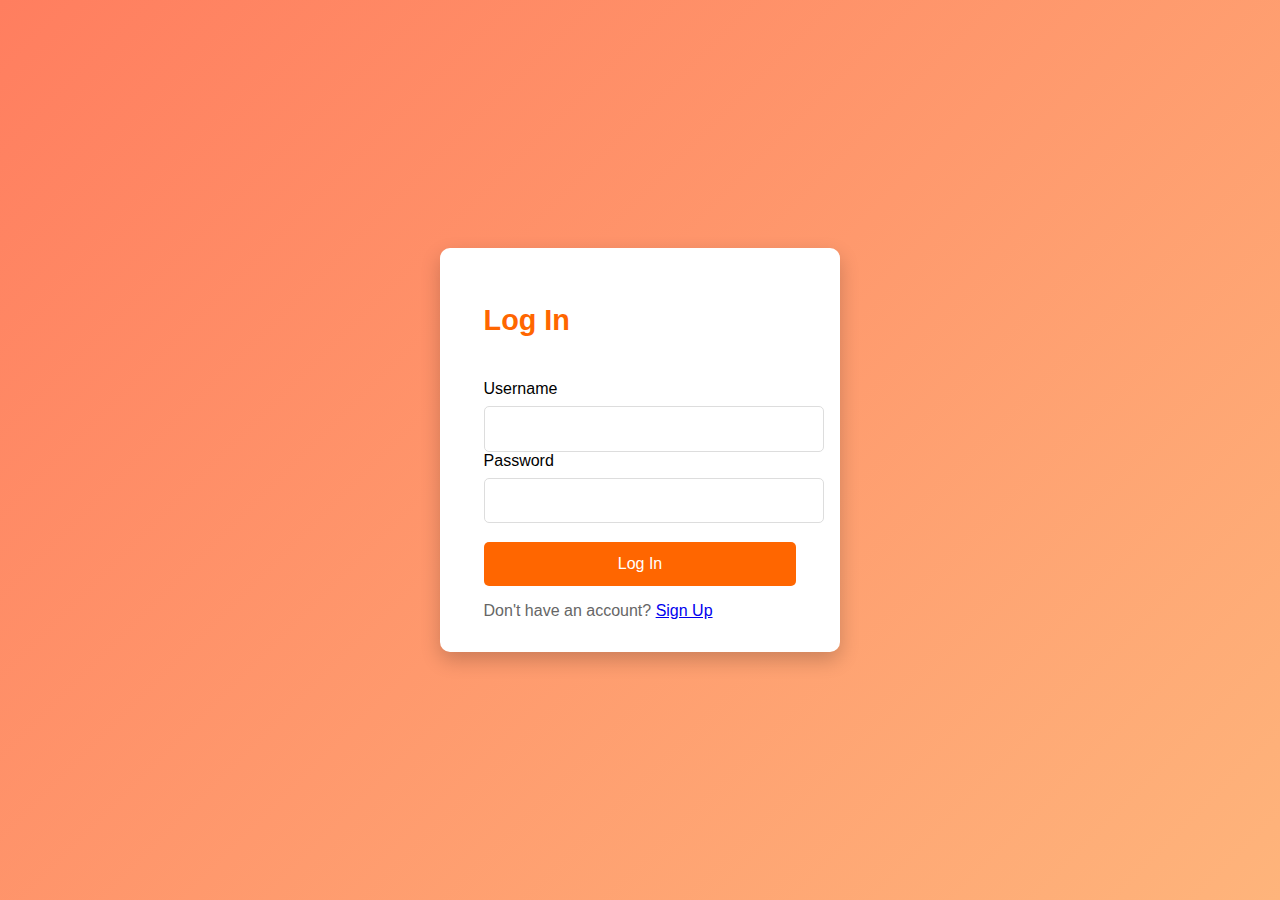
<file: index.html>
<!DOCTYPE html>
<html lang="en">
<head>
    <meta charset="UTF-8">
    <meta name="viewport" content="width=device-width, initial-scale=1.0">
    <title>Log In & Sign Up</title>
    <style>
        body {
            display: flex;
            justify-content: center;
            align-items: center;
            height: 100vh;
            margin: 0;
            font-family: Arial, sans-serif;
            background: linear-gradient(135deg, #ff7e5f, #feb47b);
        }

        .form-container {
            background-color: #fff;
            width: 100%;
            max-width: 400px;
            padding: 2em;
            border-radius: 10px;
            box-shadow: 0 8px 20px rgba(0, 0, 0, 0.2);
            position: relative;
            box-sizing: border-box;
            display: flex;
            flex-direction: column;
            align-items: center;
            justify-content: center;
        }

        .form-container h2 {
            color: #ff6600;
            margin-bottom: 1.5em;
            font-size: 1.8em;
        }

        .form-group input,
        .form-group select {
            width: 100%;
            padding: 0.8em;
            border: 1px solid #ddd;
            border-radius: 5px;
            font-size: 1em;
            color: #333;
            transition: border-color 0.3s;
            margin-top: 0.5em;
        }

        .signup-btn {
            width: 100%;
            padding: 0.8em;
            background-color: #ff6600;
            color: #fff;
            border: none;
            border-radius: 5px;
            font-size: 1em;
            cursor: pointer;
            transition: background-color 0.3s;
            margin-top: 1.2em;
        }

        .toggle-link {
            margin-top: 1em;
            color: #666;
        }

        .hidden {
            display: none;
        }

        .error-message {
            color: red;
            font-size: 0.9em;
            margin-top: -10px;
            margin-bottom: 10px;
        }

        .terms-policy {
            margin-top: 1em;
            font-size: 0.9em;
            color: #333;
        }

        .terms-policy a {
            color: #ff6600;
            text-decoration: none;
            font-weight: bold;
        }

        .terms-policy a:hover {
            text-decoration: underline;
        }

        @media (max-width: 480px) {
            .form-container {
                padding: 1.5em;
                margin: 0 10px;
            }

            .form-container h2 {
                font-size: 1.5em;
            }
        }

    </style>
</head>
<body>
    <div class="form-container">
        <!-- Log In Form -->
        <form id="loginForm" class="form-section" onsubmit="handleLogIn(event)">
            <h2>Log In</h2>
            <div class="form-group">
                <label for="login-username">Username</label>
                <input type="text" id="login-username" name="username" required>
            </div>
            <div class="form-group">
                <label for="login-password">Password</label>
                <input type="password" id="login-password" name="password" required>
            </div>
            <div id="login-error" class="error-message hidden">Please fill in both Username and Password!</div>
            <button type="submit" class="signup-btn">Log In</button>
            <div class="toggle-link">
                Don't have an account? <a href="#" onclick="toggleForm()">Sign Up</a>
            </div>
        </form>

        <!-- Sign Up Form -->
        <form id="signupForm" class="form-section hidden" onsubmit="handleSignUp(event)">
            <h2>Sign Up</h2>
            <div class="form-group">
                <label for="first-name">First Name</label>
                <input type="text" id="first-name" name="first-name" required>
            </div>
            <div class="form-group">
                <label for="last-name">Last Name</label>
                <input type="text" id="last-name" name="last-name" required>
            </div>
            <div class="form-group">
                <label for="course">Course</label>
                <select id="course" name="course" required>
                    <option value="" disabled selected>Select your course</option>
                    <option value="Bachelor of Science in Information Technology">Bachelor of Science in Information Technology</option>
                    <option value="Bachelor of Science in Education">Bachelor of Science in Education</option>
                    <option value="Bachelor of Science in Business Administration">Bachelor of Science in Business Administration</option>
                </select>
            </div>
            <div class="form-group">
                <label for="year-level">Year Level</label>
                <select id="year-level" name="year-level" required>
                    <option value="" disabled selected>Select your year level</option>
                    <option value="1st Year">1st Year</option>
                    <option value="2nd Year">2nd Year</option>
                    <option value="3rd Year">3rd Year</option>
                    <option value="4th Year">4th Year</option>
                </select>
            </div>
            <div class="form-group">
                <label for="age">Age</label>
                <input type="number" id="age" name="age" required>
            </div>
            <div class="form-group">
                <label for="role">Role</label>
                <select id="role" name="role" required>
                    <option value="" disabled selected>Select your role</option>
                    <option value="Student">Student</option>
                    <option value="Faculty">Faculty</option>
                </select>
            </div>
            <div class="form-group">
                <label for="signup-password">Password</label>
                <input type="password" id="signup-password" name="password" required>
            </div>
            <div class="form-group">
                <label for="confirm-password">Confirm Password</label>
                <input type="password" id="confirm-password" name="confirm-password" required>
            </div>
            <div id="password-error" class="error-message hidden">Passwords do not match!</div>
            <button type="submit" class="signup-btn">Sign Up</button>
            <div class="toggle-link">
                Already have an account? <a href="#" onclick="toggleForm()">Log In</a>
            </div>

            <!-- Terms and Policy Section -->
            <div class="terms-policy">
                By signing up, you agree to our <a href="#" onclick="alert('Terms and Policy for Northern Bukidnon State College Side Quest')">Terms and Policy</a>.
                This platform connects part-time workers, job seekers, and employers in Manolo Fortich, providing a web-based space to complete digital tasks such as creating PowerPoint templates, fixing codes, and more.
            </div>
        </form>
    </div>

    <script>
        function toggleForm() {
            const loginForm = document.getElementById('loginForm');
            const signupForm = document.getElementById('signupForm');
            loginForm.classList.toggle('hidden');
            signupForm.classList.toggle('hidden');
        }

        function handleSignUp(event) {
            event.preventDefault();

            const password = document.getElementById('signup-password').value;
            const confirmPassword = document.getElementById('confirm-password').value;
            const passwordError = document.getElementById('password-error');
            const role = document.getElementById('role').value;

            if (password !== confirmPassword) {
                passwordError.classList.remove('hidden');
                return;
            }

            passwordError.classList.add('hidden');

            // Redirect based on role
            if (role === 'Faculty') {
                alert('Sign Up Successful! Redirecting to Faculty page.');
                window.location.href = 'faculty.html';
            } else {
                alert('Sign Up Successful!');
                window.location.href = 'home.html';
            }
        }

        function handleLogIn(event) {
            event.preventDefault();

            const username = document.getElementById('login-username').value.trim();
            const password = document.getElementById('login-password').value.trim();
            const loginError = document.getElementById('login-error');

            if (!username || !password) {
                loginError.classList.remove('hidden');
                return;
            }

            loginError.classList.add('hidden');

            // Redirect or handle successful login
            alert('Log In Successful!');
            window.location.href = 'home.html';
        }
    </script>
</body>
</html>
</file>
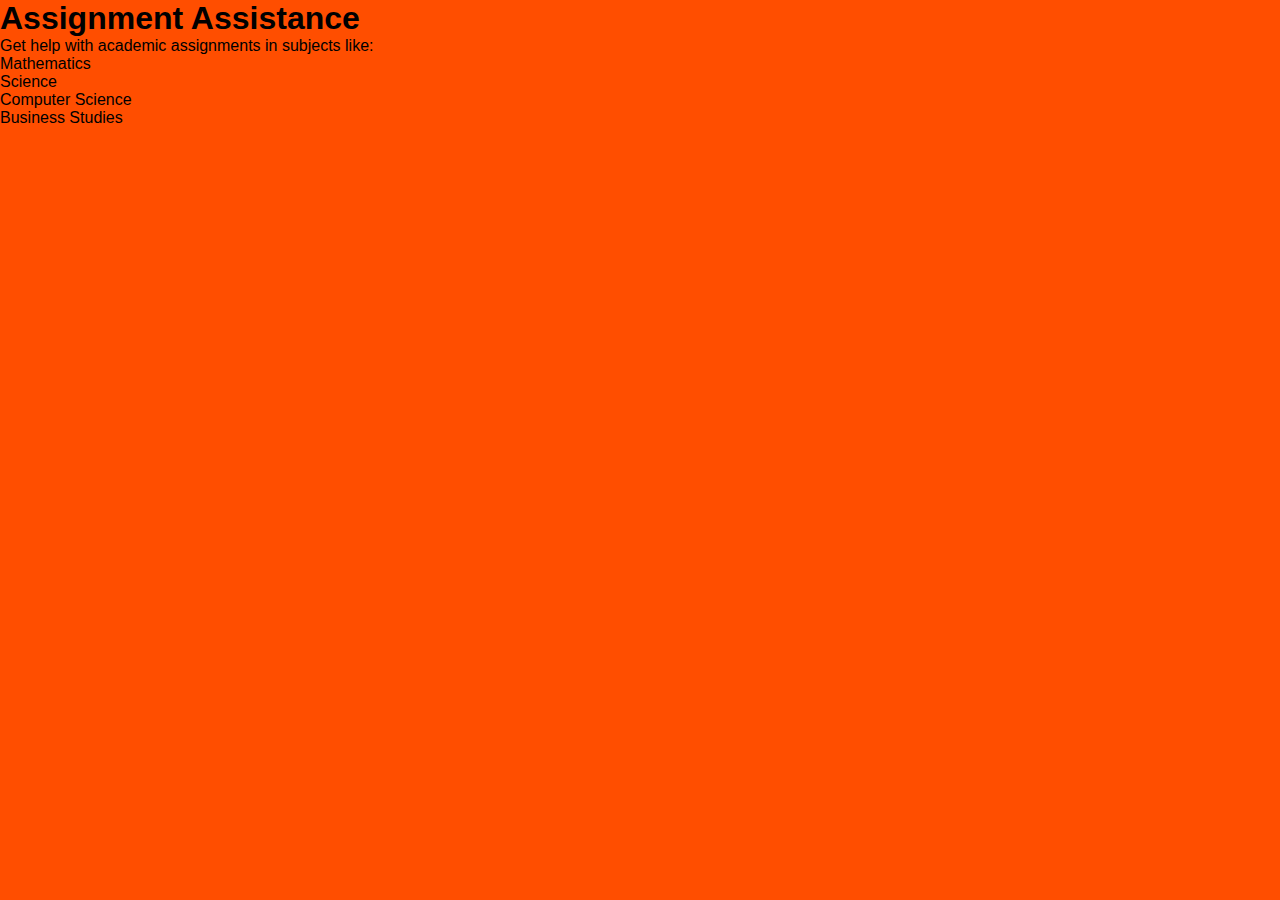
<file: assignment.html>
<!DOCTYPE html>
<html lang="en">
<head>
    <meta charset="UTF-8">
    <meta name="viewport" content="width=device-width, initial-scale=1.0">
    <title>Assignment Assistance - Side Quest</title>
    <link rel="stylesheet" href="style.css">
</head>
<body class="Abody">
    <h1 class="Ah1">Assignment Assistance</h1>
    <p class="Ap">Get help with academic assignments in subjects like:</p>
    <ul class="Aul">
        <li class="Ali">Mathematics</li>
        <li>Science</li>
        <li>Computer Science</li>
        <li>Business Studies</li>
    </ul>
</body>

</html>
</file>
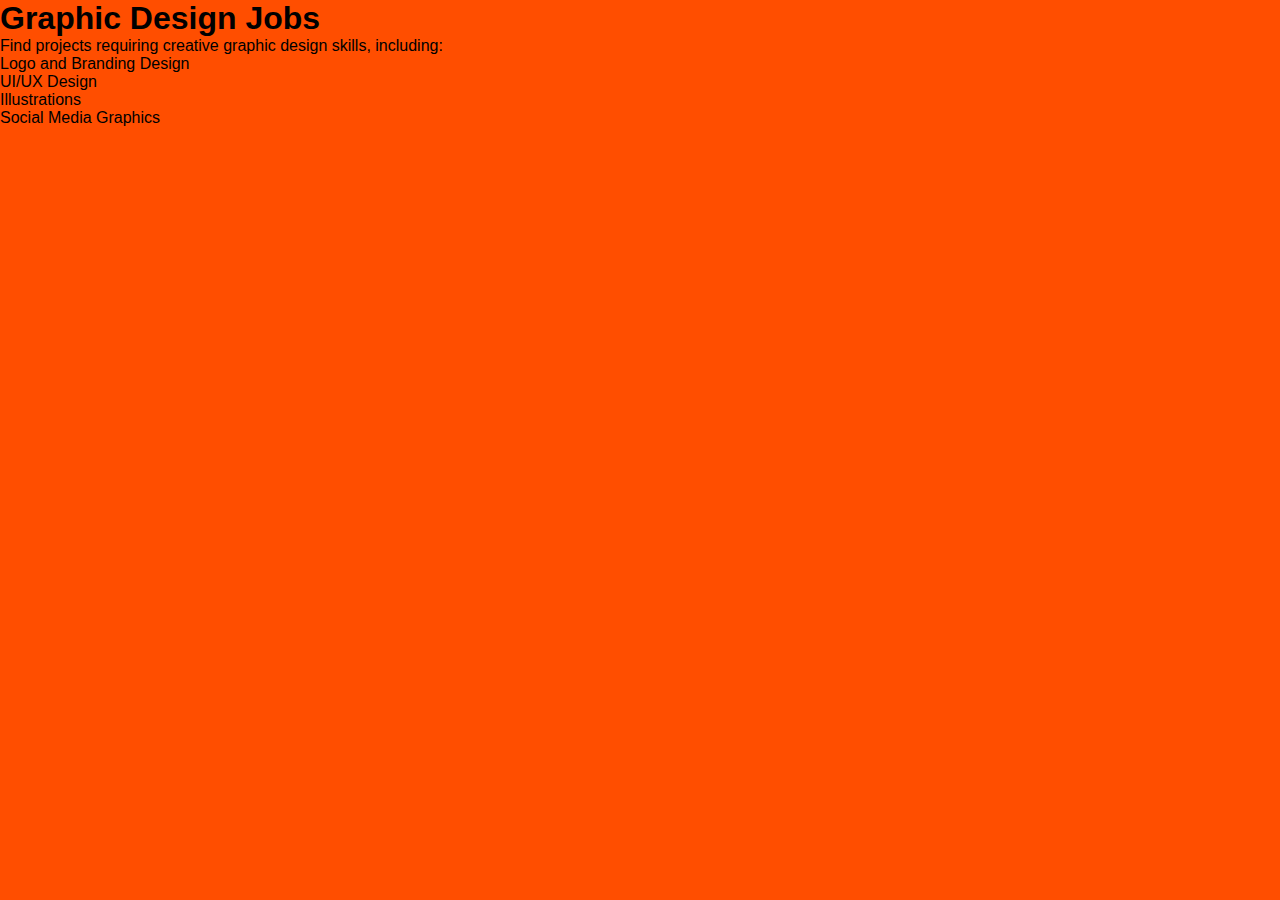
<file: GraphicDesign.html>
<!DOCTYPE html>
<html lang="en">
<head>
    <meta charset="UTF-8">
    <meta name="viewport" content="width=device-width, initial-scale=1.0">
    <title>Graphic Design Jobs - Side Quest</title>
    <link rel="stylesheet" href="style.css">
</head>
<body class="Gbody">
    <h1 class="Gh1">Graphic Design Jobs</h1>
    <p class="Gp">Find projects requiring creative graphic design skills, including:</p>
    <ul class="Gul">
        <li class="Gli">Logo and Branding Design</li>
        <li>UI/UX Design</li>
        <li>Illustrations</li>
        <li>Social Media Graphics</li>
    </ul>
</body>
</html>
</file>
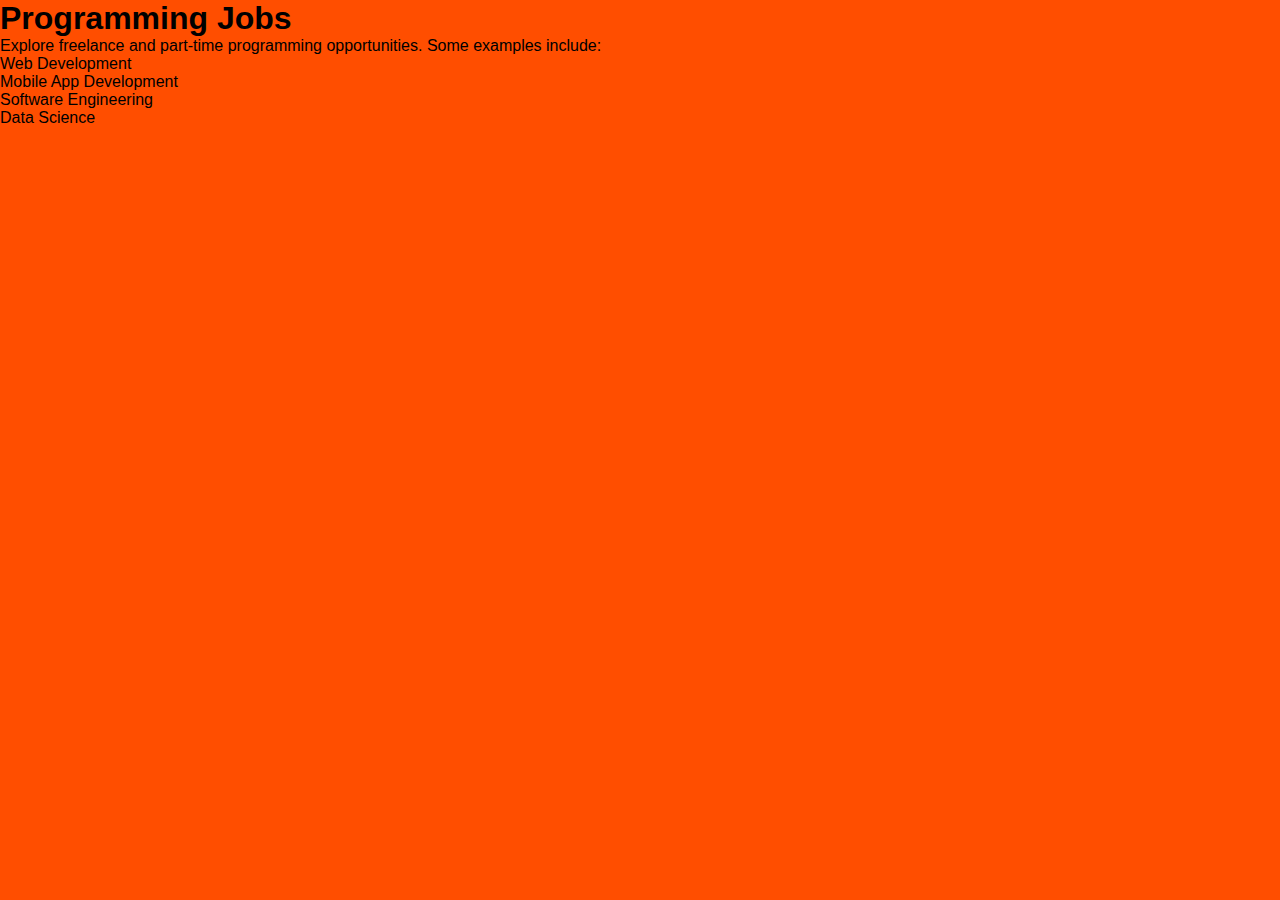
<file: programming.html>
<!DOCTYPE html>
<html lang="en">
<head>
    <meta charset="UTF-8">
    <meta name="viewport" content="width=device-width, initial-scale=1.0">
    <title>Programming Jobs - Side Quest</title>
    <link rel="stylesheet" href="style.css">
</head>
<body class="Pbody">
    <h1 class="Ph1">Programming Jobs</h1>
    <p class="Pp">Explore freelance and part-time programming opportunities. Some examples include:</p>
    <ul class="Pul">
        <li class="Pli">Web Development</li>
        <li>Mobile App Development</li>
        <li>Software Engineering</li>
        <li>Data Science</li>
    </ul>
</body>
</html>
</file>
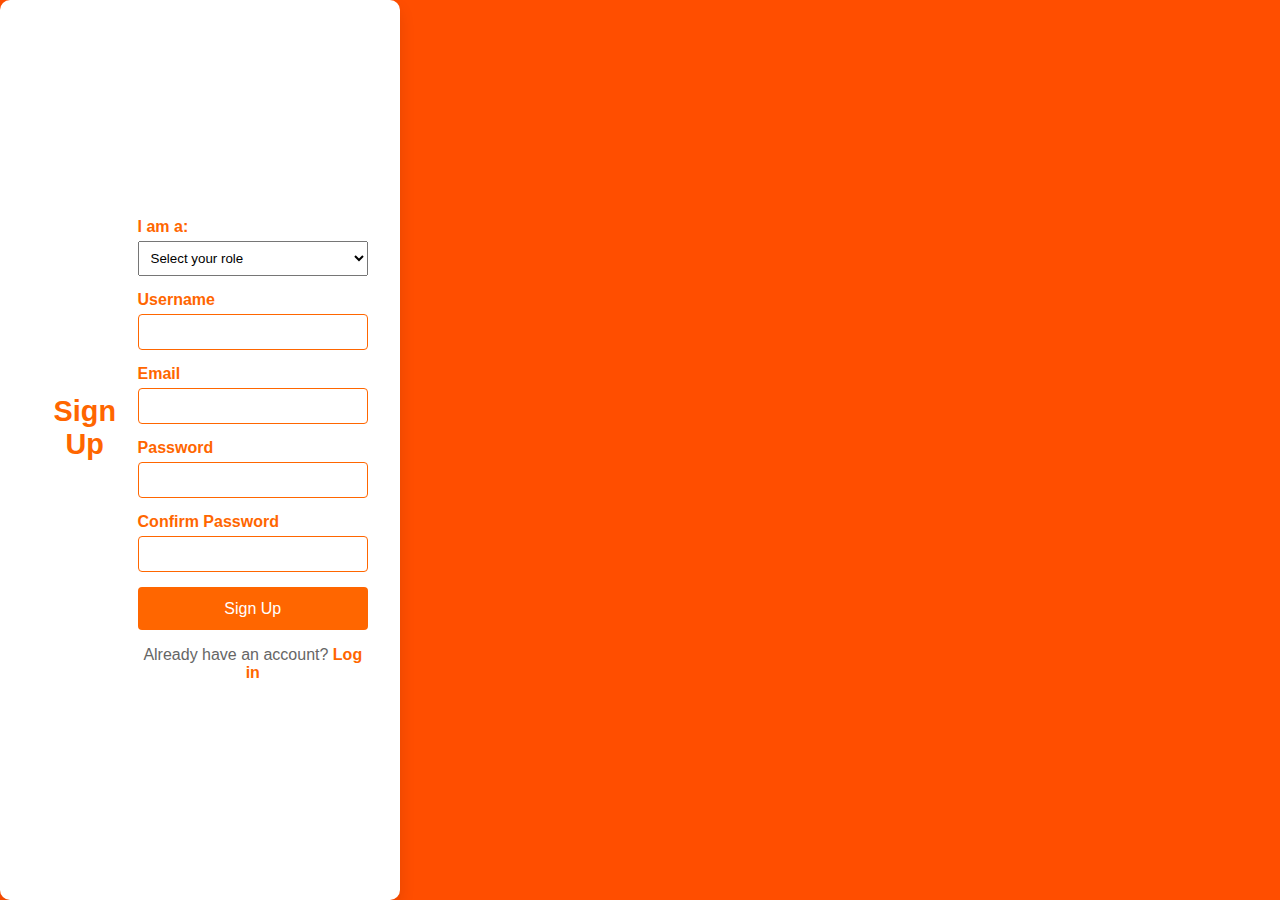
<file: signup.html>
<!DOCTYPE html>
<html lang="en">
<head>
    <meta charset="UTF-8">
    <meta name="viewport" content="width=device-width, initial-scale=1.0">
    <title>Sign Up</title>
    <link rel="stylesheet" href="style.css">
    <style>
        .form-group {
            margin-bottom: 15px;
        }
        .form-group label {
            display: block;
            margin-bottom: 5px;
        }
        .form-group select, .form-group input {
            width: 100%;
            padding: 8px;
            box-sizing: border-box;
        }
    </style>
</head>
<body>

    <div class="signup-container">
        <h2>Sign Up</h2>
        <form id="signupForm" onsubmit="handleSignUp(event)">
            <div class="form-group">
                <label for="role">I am a:</label>
                <select id="role" name="role" required>
                    <option value="" disabled selected>Select your role</option>
                    <option value="Student">Student</option>
                    <option value="Faculty">Faculty</option>
                </select>
            </div>
            <div class="form-group">
                <label for="username">Username</label>
                <input type="text" id="username" name="username" required>
            </div>
            <div class="form-group">
                <label for="email">Email</label>
                <input type="email" id="email" name="email" required>
            </div>
            <div class="form-group">
                <label for="password">Password</label>
                <input type="password" id="password" name="password" required>
            </div>
            <div class="form-group">
                <label for="confirm-password">Confirm Password</label>
                <input type="password" id="confirm-password" name="confirm-password" required>
            </div>
            <button type="submit" class="signup-btn">Sign Up</button>
            <div class="login-link">
                Already have an account? <a href="login.html">Log in</a>
            </div>
        </form>
    </div>

    <script>
        // Handle form submission
        function handleSignUp(event) {
            event.preventDefault(); // Prevent form submission
            
            // Get selected role
            const role = document.getElementById('role').value;

            if (!role) {
                alert('Please select your role before signing up.');
                return;
            }

            // Redirect based on role
            if (role === 'Student') {
                window.location.href = 'home.html'; // Redirect to student homepage
            } else if (role === 'Faculty') {
                window.location.href = 'faculty.html'; // Redirect to faculty homepage
            }
        }
    </script>

</body>
</html>
</file>
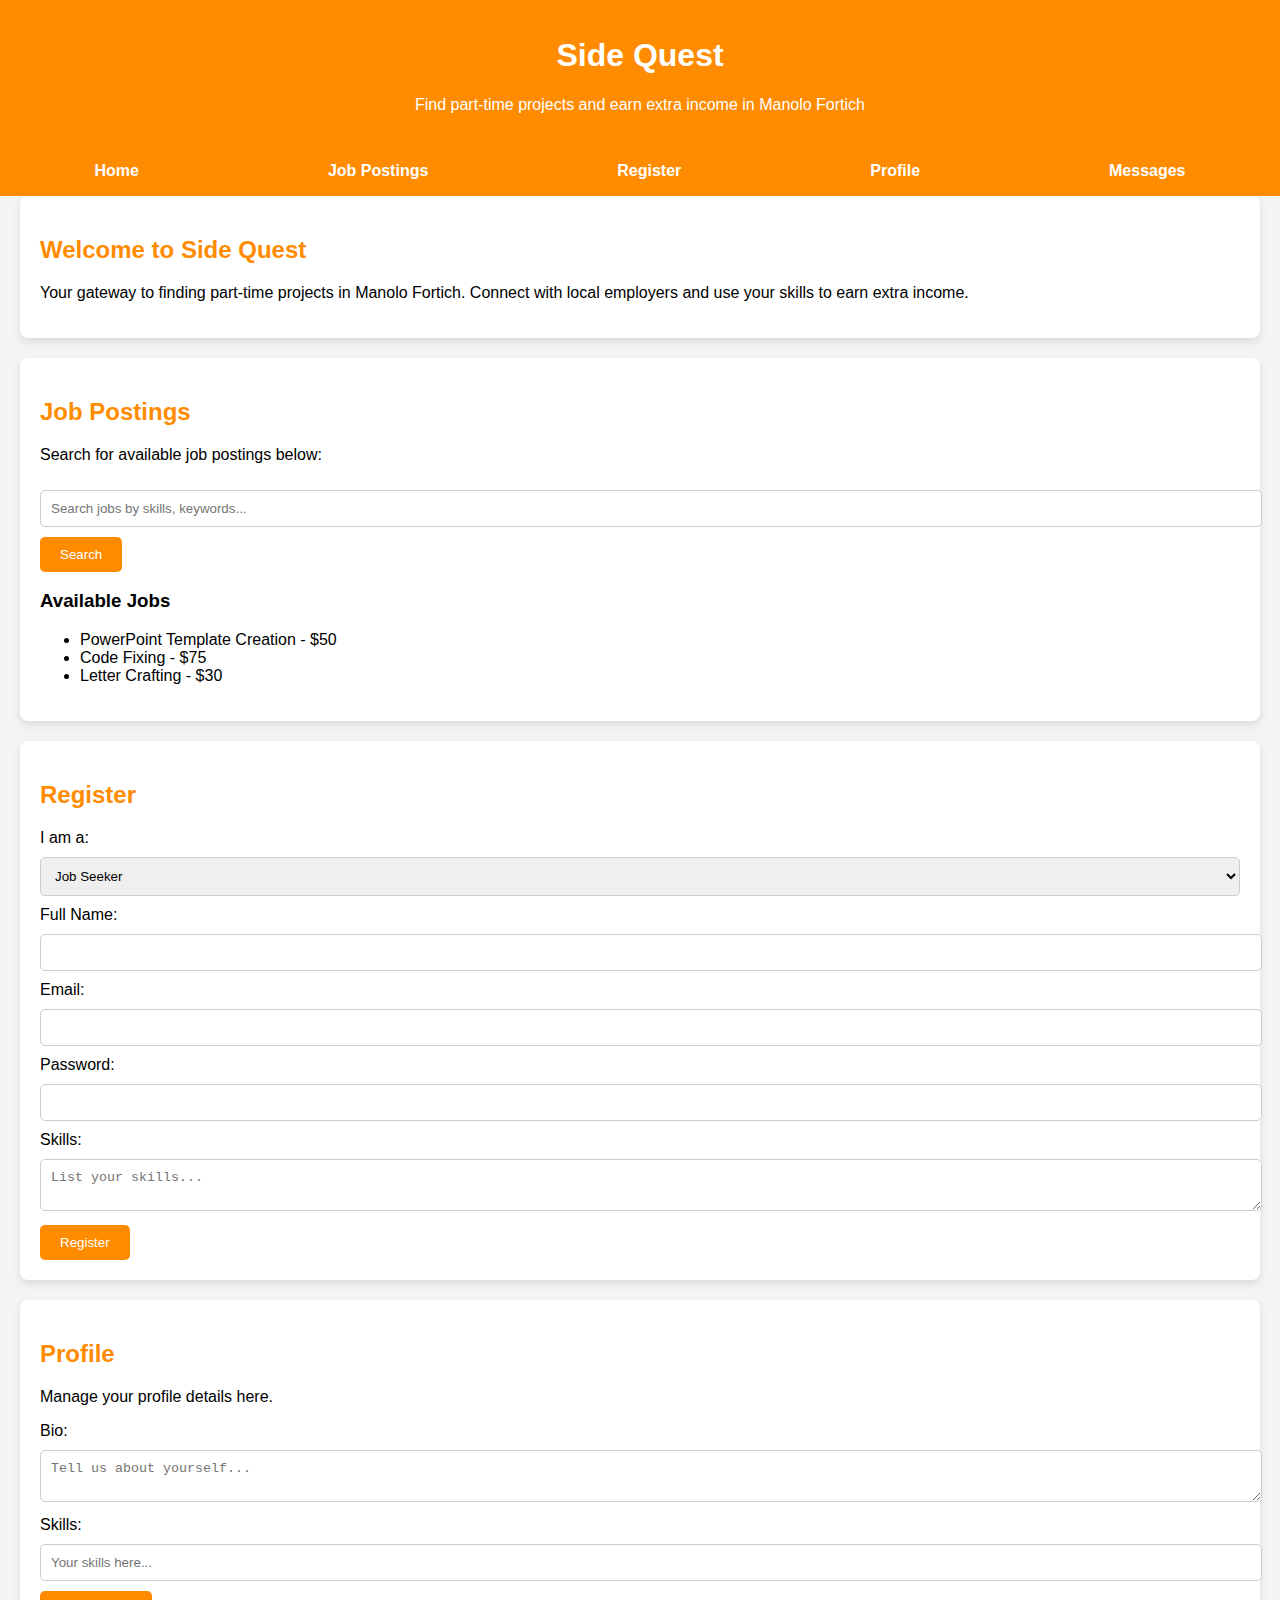
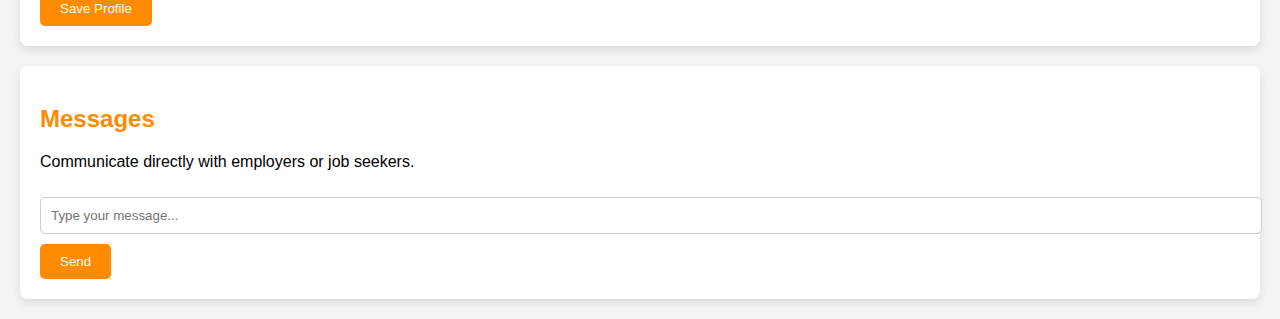
<file: signup1.html>
<!DOCTYPE html>
<html lang="en">
<head>
    <meta charset="UTF-8">
    <meta name="viewport" content="width=device-width, initial-scale=1.0">
    <title>Side Quest Platform</title>
    <style>
        /* Basic styling for the orange theme */
        body {
            font-family: Arial, sans-serif;
            background-color: #f4f4f4;
            margin: 0;
            padding: 0;
        }
        
        header {
            background-color: #FF8C00;
            color: white;
            padding: 1rem;
            text-align: center;
        }
        
        nav {
            display: flex;
            justify-content: space-around;
            background-color: #FF8C00;
            padding: 1rem 0;
        }
        
        nav a {
            color: white;
            text-decoration: none;
            font-weight: bold;
        }

        .container {
            max-width: 1200px;
            margin: 0 auto;
            padding: 20px;
        }

        .section {
            background: white;
            padding: 20px;
            margin-bottom: 20px;
            border-radius: 8px;
            box-shadow: 0 4px 8px rgba(0, 0, 0, 0.1);
        }

        h2 {
            color: #FF8C00;
        }

        .button {
            background-color: #FF8C00;
            color: white;
            padding: 10px 20px;
            border: none;
            cursor: pointer;
            border-radius: 5px;
        }

        .button:hover {
            background-color: #e67e00;
        }

        input, textarea, select {
            width: 100%;
            padding: 10px;
            margin: 10px 0;
            border: 1px solid #ccc;
            border-radius: 5px;
        }

    </style>
</head>
<body>

    <!-- Header -->
    <header>
        <h1>Side Quest</h1>
        <p>Find part-time projects and earn extra income in Manolo Fortich</p>
    </header>

    <!-- Navigation -->
    <nav>
        <a href="#home">Home</a>
        <a href="#job-postings">Job Postings</a>
        <a href="#register">Register</a>
        <a href="#profile">Profile</a>
        <a href="#messages">Messages</a>
    </nav>

    <!-- Home Section -->
    <section id="home" class="container section">
        <h2>Welcome to Side Quest</h2>
        <p>Your gateway to finding part-time projects in Manolo Fortich. Connect with local employers and use your skills to earn extra income.</p>
    </section>

    <!-- Job Postings Section -->
    <section id="job-postings" class="container section">
        <h2>Job Postings</h2>
        <div>
            <p>Search for available job postings below:</p>
            <input type="text" placeholder="Search jobs by skills, keywords..." />
            <button class="button">Search</button>
        </div>
        <div>
            <h3>Available Jobs</h3>
            <ul>
                <li>PowerPoint Template Creation - $50</li>
                <li>Code Fixing - $75</li>
                <li>Letter Crafting - $30</li>
            </ul>
        </div>
    </section>

    <!-- Register Section -->
    <section id="register" class="container section">
        <h2>Register</h2>
        <form>
            <label for="role">I am a:</label>
            <select id="role" name="role">
                <option value="job-seeker">Job Seeker</option>
                <option value="employer">Employer</option>
            </select>
            <label for="name">Full Name:</label>
            <input type="text" id="name" name="name" required>
            
            <label for="email">Email:</label>
            <input type="email" id="email" name="email" required>

            <label for="password">Password:</label>
            <input type="password" id="password" name="password" required>

            <label for="skills">Skills:</label>
            <textarea id="skills" name="skills" placeholder="List your skills..."></textarea>
            
            <button type="submit" class="button">Register</button>
        </form>
    </section>

    <!-- Profile Section -->
    <section id="profile" class="container section">
        <h2>Profile</h2>
        <p>Manage your profile details here.</p>
        <form>
            <label for="profile-bio">Bio:</label>
            <textarea id="profile-bio" name="profile-bio" placeholder="Tell us about yourself..."></textarea>

            <label for="profile-skills">Skills:</label>
            <input type="text" id="profile-skills" name="profile-skills" placeholder="Your skills here...">

            <button type="submit" class="button">Save Profile</button>
        </form>
    </section>

    <!-- Messages Section -->
    <section id="messages" class="container section">
        <h2>Messages</h2>
        <p>Communicate directly with employers or job seekers.</p>
        <div>
            <input type="text" placeholder="Type your message...">
            <button class="button">Send</button>
        </div>
    </section>

</body>
</html>
</file>
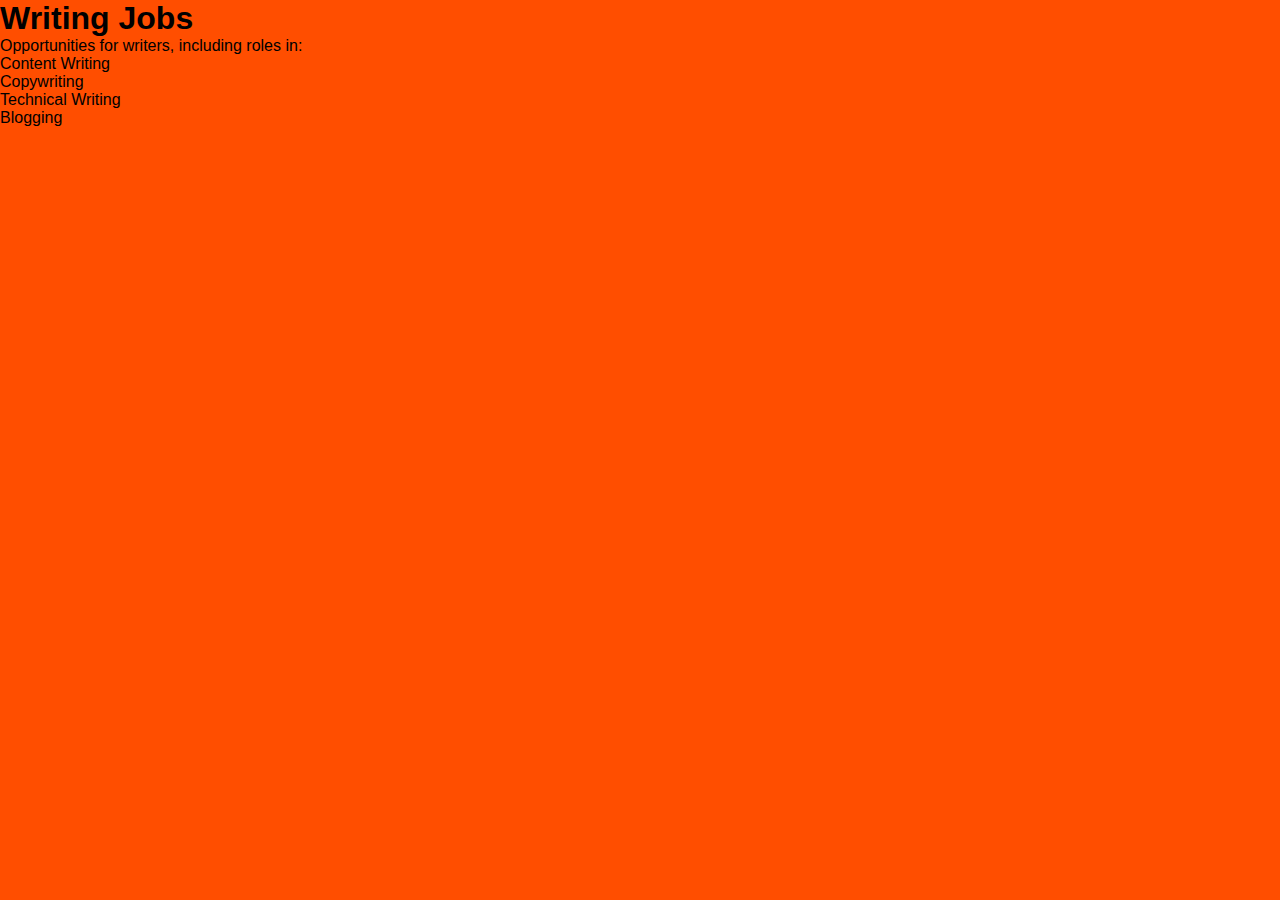
<file: Writing.html>
<!DOCTYPE html>
<html lang="en">
<head>
    <meta charset="UTF-8">
    <meta name="viewport" content="width=device-width, initial-scale=1.0">
    <title>Writing Jobs - Side Quest</title>
    <link rel="stylesheet" href="style.css">
</head>
<body class="Wbody">
    <h1 class="Wh1">Writing Jobs</h1>
    <p class="Wp">Opportunities for writers, including roles in:</p>
    <ul class="Wul">
        <li class="Wli">Content Writing</li>
        <li>Copywriting</li>
        <li>Technical Writing</li>
        <li>Blogging</li>
    </ul>
</body>
</html>
</file>
<file: style.css>
.box {
    position: fixed;
    width: 100%;
    height: 100px;
    background: linear-gradient(to right, rgb(236, 159, 5), rgb(255, 78, 0));
    color: rgb(255, 255, 255);
    display: flex;                
    align-items: center;
    padding: 0 10px;
    border: solid 1px black;
    z-index: 1000;
}

#searchbar{ 
    width: 300px;
    padding: 5px;                 
    font-size: 16px;
    border-radius: 5px;
    border: none;
    padding: 6px;
    font-size: 12px;
    background-image: url(https://tse2.mm.bing.net/th?id=OIP.iGWCX9X7dPCTs4YhIGA0qwHaIA&pid=Api&P=0&h=220);
    background-repeat: no-repeat;
    background-position: right;
    background-size: 10px;
}

h1{
    display: flex;                
    align-items: center;          
    gap: 10px;  
}

#dp {
    margin-left: auto;           
    max-width: 100%;              
    height: 30px;
}

body{
    background-color: rgb(255, 78, 0);
}

.cover_area{
    background-color:transparent;
    min-height: 400px;
    width: 800px;
    margin: auto;
}

.cover_page{
    background-color:transparent;
    text-align: center;
    color: white;
}

#prof_pic{
    width: 150px;
    margin-top: 170px; 
    border-radius: 50%;
    border: solid 2px black;
}

#name{
    font-size: 30px;
}

.buttons{
    display: flex;             /* Enable flexbox */
    justify-content: center;   /* Center buttons horizontally */
    gap: 20px; 
    background-color: black;
}

.menu_buttons{
    width: 100px;
    color: white;
    padding: 10px;
    text-align: center;
    border-radius: 5px;        /* Rounded corners for buttons */
    cursor: pointer;
}

.menu_buttons:hover{
    background-color: rgba(255, 255, 255, 0.2); /* Light hover effect */
    transform: scale(1.02);
}

.left_container, .center_container{
    margin-top: 160px;
    padding: 20px;
}

.left_container {
    display: flex;
    flex-direction: column; 
    width: 250px;
    padding: 10px;
    background-color: rgb(255, 255, 255,0.2);
    box-shadow: 0 2px 5px rgba(0, 0, 0, 0.1);
    border: solid 1px white;
}

.job_type {
    display: flex;
    align-items: center;
    gap: 15px;
    padding: 10px;
    transition: background-color 0.3s ease, transform 0.2s ease;
}

.job_type:hover {
    background-color: rgba(255, 255, 255, 0.2);
    transform: scale(1.02);
}

.job_type img {
    width: 40px;
    height: 40px; 
    object-fit: cover; 
}

.job_type span {
    font-size: 14px; 
    font-weight: bold;
}

.center_container{
    min-height: 400px;
    flex: 2.5;
    padding: 5px;
    padding-top: 0px;
}

textarea{
    width: 100%;
    border: none;
    font-family: tahoma;
    font-size: 14px;
    height: 100px;
    resize: none;
    margin-bottom: 10px;
}

#post_button{
    background: linear-gradient(to right, rgb(236, 159, 5), rgb(255, 78, 0));
    color: white;
    border:solid 1px white;
    padding: 4px;
    font-size: 14px;
    border-radius: 2px;
    width: 75px;
    margin-left: auto;
}

#post_button:hover{
    background-color: rgba(255, 255, 255, 0.9);
    transform: scale(1.02);
}

.post_box{
    background-color: rgb(255, 255, 255);
    border: solid thin #aaa;
    padding: 10px;
    display: flex;
    flex-direction: column;
    gap: 10px;
}

#post_bar {
    background-color: rgb(255, 255, 255,0.2);
    box-shadow: 0 2px 5px rgba(0, 0, 0, 0.1);
    border:solid 1px white;
    padding: 10px;
    display: flex;
    align-self: center;
}

#post_content{
    padding: 4px;
    font-size: 13px;
    flex: 1;
    display: flex;
    flex-direction: column;
}

#post_bar img{
    width: 40px;
    height: 40px; 
    object-fit: cover;
    border-radius: 50%;
    object-fit: cover;
    margin-right: 10px;
}

#post_name{
    font-weight: bold;
    color: white;
    margin-right: 10px;
}

/* sign up page */


* {
    margin: 0;
    padding: 0;
    box-sizing: border-box;
    font-family: Arial, sans-serif;
    
}

/* Background */
.signup-container {
    background-color: #fffaf0;
    display: flex;
    justify-content: center;
    align-items: center;
    height: 100vh;
    color: #333;
}

/* Container */
.signup-container {
    background: #fff;
    width: 400px;
    padding: 2em;
    border-radius: 10px;
    box-shadow: 0 8px 16px rgba(0, 0, 0, 0.1);
}

/* Header */
.signup-container h2 {
    color: #ff6600;
    text-align: center;
    margin-bottom: 1.5em;
    font-size: 1.8em;
}

/* Form fields */
.form-group {
    margin-bottom: 1.2em;
}

.form-group label {
    display: block;
    margin-bottom: 0.4em;
    color: #ff6600;
    font-weight: bold;
}

.form-group input {
    width: 100%;
    padding: 0.8em;
    border: 1px solid #ff6600;
    border-radius: 4px;
    font-size: 1em;
    color: #333;
}

/* Submit button */
.signup-btn {
    width: 100%;
    padding: 0.8em;
    background-color: #ff6600;
    color: #fff;
    border: none;
    border-radius: 4px;
    font-size: 1em;
    cursor: pointer;
    transition: 0.3s ease;
}

.signup-btn:hover {
    background-color: #e65c00;
}

/* Link text */
.login-link {
    text-align: center;
    margin-top: 1em;
    color: #666;
}

.login-link a {
    color: #ff6600;
    text-decoration: none;
    font-weight: bold;
}

.login-link a:hover {
    text-decoration: underline;
}

nav {
    position: fixed;
    top: 100px;
    width: 100%;
    display: flex;
    justify-content: center;
    background-color: black; /* Set the background color to black */
    padding: 15px 20px; /* Add padding inside nav */
    z-index: 999;
}

nav ul {
    list-style-type: none;
    display: flex;
    margin: 0;
    padding: 0;
}

nav li {
    display: inline-block;
    margin-right: 20px;
}

nav a {
    color: white;
    text-decoration: none;
    font-weight: bold;
    padding: 10px 15px; /* Add padding inside links */
    transition: background-color 0.3s, color 0.3s;
    text-align: center;
    border-radius: 4px; /* Optional: rounded corners on hover */
}

nav a:hover {
    background-color: rgba(255, 255, 255, 0.7); /* White with opacity 0.7 */
    color: black; /* Change text color on hover for contrast */
}

.accept-btn {
    background-color: #4CAF50; /* Green color for accept */
    color: white;
    border: none;
    padding: 8px 12px;
    border-radius: 5px;
    cursor: pointer;
    margin-top: 10px;
    font-size: 13px;
    transition: background-color 0.3s;
}

.accept-btn:hover {
    background-color: #45a049; /* Darker green on hover */
}

/* Workspace list styling */
#workspace {
    padding-top: 160px;
    padding-left: 20px;
    padding-right: 20px;
}

/* Style each post within the workspace section */
#accepted-jobs-list li {
    list-style: none;
    margin-top: 10px;
}

/* Apply the same style as #post_bar */
#accepted-jobs-list .post {
    margin-top: 5px;
    background-color: rgba(255, 255, 255, 0.2);
    box-shadow: 0 2px 5px rgba(0, 0, 0, 0.1);
    border: solid 1px white;
    padding: 10px;
    display: flex;
    align-items: center;
}

/* Apply the same styling as #post_content */
#accepted-jobs-list #post_content {
    padding: 4px;
    font-size: 13px;
    flex: 1;
    display: flex;
    flex-direction: column;
}

/* Style the images within the accepted posts */
#accepted-jobs-list .post img {
    width: 40px;
    height: 40px; 
    object-fit: cover;
    border-radius: 50%;
    margin-right: 10px;
}

/* Style for the post author’s name */
#accepted-jobs-list #post_name {
    font-weight: bold;
    color: white;
    margin-right: 10px;
}

@media (max-width: 768px) {
    .box {
        height: auto;
        padding: 10px;
    }

    #searchbar {
        width: 90%;
        font-size: 14px;
        margin: 5px auto;
    }

    .cover_area {
        width: 95%;
    }

    nav ul {
        gap: 10px;
    }

    .left_container, .center_container {
        width: 100%;
        margin-top: 20px;
        padding: 10px;
    }

    .job_type img {
        width: 35px;
        height: 35px;
    }
}

/* Mobile view (max-width 480px) */
@media (max-width: 480px) {
    .box {
        padding: 5px;
        text-align: center;
    }

    h1 {
        font-size: 1.5em;
    }

    #searchbar {
        font-size: 12px;
        width: 100%;
        margin: 5px 0;
    }

    #dp {
        height: 25px;
    }

    .cover_area, .left_container, .center_container {
        width: 100%;
        padding: 5px;
    }

    .job_type img {
        width: 30px;
        height: 30px;
    }

    nav ul {
        flex-wrap: wrap;
        gap: 8px;
        justify-content: center;
    }

    .menu_buttons {
        width: 80px;
    }

    #post_button {
        width: 100%;
        font-size: 12px;
    }

    #post_bar {
        padding: 8px;
        flex-direction: row;
        align-items: flex-start;
    }

    #post_content {
        font-size: 12px;
    }
}
</file>
